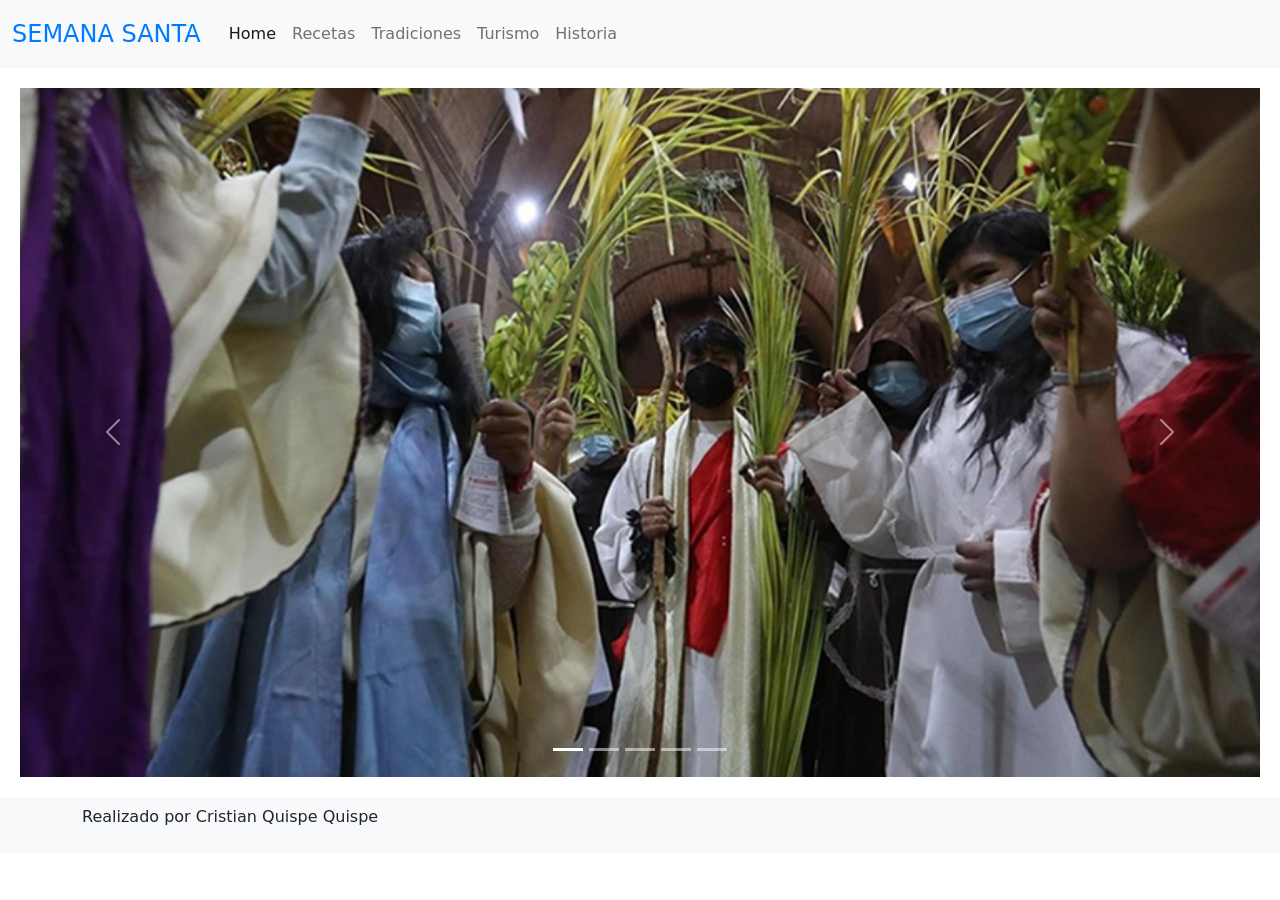
<file: index.html>
<!DOCTYPE html>
<html lang="en">

<head>
    <meta charset="UTF-8">
    <meta name="viewport" content="width=device-width, initial-scale=1.0">
    <link rel="stylesheet" href="css/bootstrap.min.css">
    <script type="module" src="js/bootstrap.bundle.min.js"></script>
    <link rel="stylesheet" href="estilos\estilos.css">
    <title>LA PAZ</title>
</head>

<body>
    <div class="Principal">
        <div class="cabecera">
            <!--menu -->
            <nav class="navbar navbar-expand-lg navbar-light bg-light">
                <div class="container-fluid">
                    <span class="navbar-text" style="font-size: 1.5rem; color: #007bff; margin-right: 20px;">
                        SEMANA SANTA
                    </span>
                    <button class="navbar-toggler" type="button" data-bs-toggle="collapse" data-bs-target="#navbarText"
                        aria-controls="navbarText" aria-expanded="false" aria-label="Toggle navigation">
                        <span class="navbar-toggler-icon"></span>
                    </button>
                    <div class="collapse navbar-collapse" id="navbarText">
                        <ul class="navbar-nav me-auto mb-2 mb-lg-0">
                            <li class="nav-item">
                                <a class="nav-link active" aria-current="page" href="./index.html">Home</a>
                            </li>
                            <li class="nav-item">
                                <a class="nav-link" href="./pags/Recetas.html">Recetas</a>
                            </li>
                            <li class="nav-item">
                                <a class="nav-link" href="./pags/Tradiciones.html">Tradiciones</a>
                            </li>
                            <li class="nav-item">
                                <a class="nav-link" href="./pags/Turismo.html">Turismo</a>
                            </li>
                            <li class="nav-item">
                                <a class="nav-link" href="./pags/Historia.html">Historia</a>
                            </li>
                        </ul>
                    </div>
                </div>
            </nav>
            <!--- menu-->
        </div>
        <div class="contenedor1 text-center">
            <!--carrusel-->
            <div id="carouselExampleIndicators" class="carousel slide" data-bs-ride="carousel">
                <div class="carousel-indicators">
                    <button type="button" data-bs-target="#carouselExampleIndicators" data-bs-slide-to="0"
                        class="active" aria-current="true" aria-label="Slide 1"></button>
                    <button type="button" data-bs-target="#carouselExampleIndicators" data-bs-slide-to="1"
                        aria-label="Slide 2"></button>
                    <button type="button" data-bs-target="#carouselExampleIndicators" data-bs-slide-to="2"
                        aria-label="Slide 3"></button>
                    <button type="button" data-bs-target="#carouselExampleIndicators" data-bs-slide-to="3"
                        aria-label="Slide 4"></button>
                    <button type="button" data-bs-target="#carouselExampleIndicators" data-bs-slide-to="4"
                        aria-label="Slide 5"></button>
                </div>
                <div class="carousel-inner">
                    <div class="carousel-item active">
                        <img src="img/img1.jpg" class="d-block w-100" alt="LA PAZ 1">
                    </div>
                    <div class="carousel-item">
                        <img src="img/img2.jpg" class="d-block w-100" alt="LA PAZ 2">
                    </div>
                    <div class="carousel-item">
                        <img src="img/img3.jpg" class="d-block w-100" alt="LA PAZ 3">
                    </div>
                    <div class="carousel-item">
                        <img src="img/img4.jpg" class="d-block w-100" alt="LA PAZ 4">
                    </div>
                    <div class="carousel-item">
                        <img src="img/img5.jpg" class="d-block w-100" alt="LA PAZ 5">
                    </div>
                </div>
                <button class="carousel-control-prev" type="button" data-bs-target="#carouselExampleIndicators"
                    data-bs-slide="prev">
                    <span class="carousel-control-prev-icon" aria-hidden="true"></span>
                    <span class="visually-hidden">Previous</span>
                </button>
                <button class="carousel-control-next" type="button" data-bs-target="#carouselExampleIndicators"
                    data-bs-slide="next">
                    <span class="carousel-control-next-icon" aria-hidden="true"></span>
                    <span class="visually-hidden">Next</span>
                </button>
            </div>
            <!--carrusel-->
        </div>
        <div>
            <!--pie de pagina-->
            <nav class="navbar navbar-expand-lg navbar-light bg-light">
                <div class="container-md text-center">
                    <p>Realizado por Cristian Quispe Quispe</p>
                </div>
            </nav>
            <!-- pie de pagina-->
        </div>
    </div>
</body>

</html>
</file>
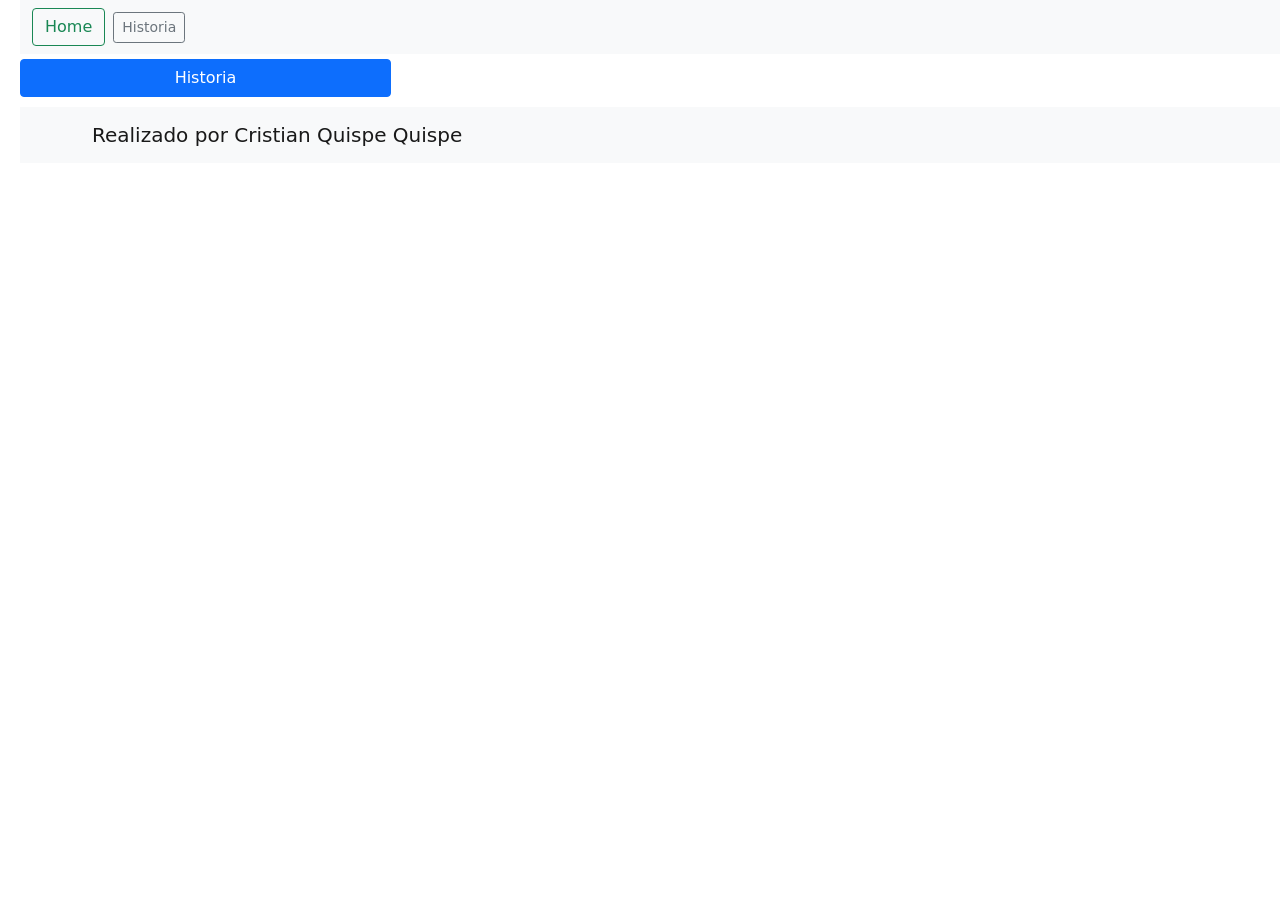
<file: pags/Historia.html>
<!DOCTYPE html>
<html lang="en">

<head>
    <meta charset="UTF-8">
    <meta name="viewport" content="width=device-width, initial-scale=1.0">
    <link rel="stylesheet" href="../css/bootstrap.min.css">
    <script type="module" src="../js/bootstrap.bundle.min.js"></script>
    <link rel="stylesheet" href="../estilos\estilos.css">
    <title>LA PAZ</title>
</head>

<body>
    <div class="contenedor">
        <div class="cabecera">
            <!--menu -->
            <nav class="navbar navbar-light bg-light">
                <form class="container-fluid justify-content-start">
                    <button class="btn btn-outline-success me-2" type="button"
                        onclick="location.href='../index.html'">Home</button>
                    <a class="btn btn-sm btn-outline-secondary" href="../pags/Historia.html">Historia</a>
                </form>
            </nav>
            <!--menu -->
        </div>
        <!----->
        <div class="modal fade" id="exampleModalToggle" aria-hidden="true" aria-labelledby="exampleModalToggleLabel"
            tabindex="-1">
            <div class="modal-dialog modal-dialog-centered">
                <div class="modal-content">
                    <div class="modal-header">
                        <h5 class="modal-title" id="exampleModalToggleLabel">Orígenes</h5>
                        <button type="button" class="btn-close" data-bs-dismiss="modal" aria-label="Close"></button>
                    </div>
                    <div class="modal-body">
                        La celebración de la Semana Santa comenzó como un medio para evangelizar a las poblaciones
                        nativas, utilizando rituales y festividades que resonaban con sus creencias. Las primeras
                        procesiones y ceremonias religiosas se llevaron a cabo en ciudades como Potosí y Sucre, donde la
                        influencia española era más fuerte. <br>
                        Evolución <br>
                        Con el tiempo, la Semana Santa se fue consolidando como una de las festividades religiosas más
                        importantes del país. Las tradiciones locales se incorporaron a las celebraciones, dando lugar a
                        una mezcla única de costumbres indígenas y católicas. Las alfombras de flores, por ejemplo, se
                        han convertido en una expresión artística que simboliza la devoción de las comunidades.
                    </div>
                    <div class="modal-footer">
                        <button class="btn btn-primary" data-bs-target="#exampleModalToggle2" data-bs-toggle="modal"
                            data-bs-dismiss="modal">Actualidad</button>
                    </div>
                </div>
            </div>
        </div>
        <div class="modal fade" id="exampleModalToggle2" aria-hidden="true" aria-labelledby="exampleModalToggleLabel2"
            tabindex="-1">
            <div class="modal-dialog modal-dialog-centered">
                <div class="modal-content">
                    <div class="modal-header">
                        <h5 class="modal-title" id="exampleModalToggleLabel2">Actualidad</h5>
                        <button type="button" class="btn-close" data-bs-dismiss="modal" aria-label="Close"></button>
                    </div>
                    <div class="modal-body">
                        En la actualidad, la Semana Santa en Bolivia es un evento que atrae tanto a locales como a
                        turistas. Las procesiones son más elaboradas y se han convertido en un espectáculo cultural, con
                        una fuerte participación de la comunidad. Cada región del país celebra de manera distinta,
                        reflejando la diversidad cultural de Bolivia.
                        <img src="../img/modificar7.jpg" class="img-fluid" alt="Descripción de la imagen">
                    </div>
                    <div class="modal-footer">
                        <button class="btn btn-primary" data-bs-target="#exampleModalToggle" data-bs-toggle="modal"
                            data-bs-dismiss="modal">Origen</button>
                    </div>
                </div>
            </div>
        </div>
        <a class="btn btn-primary" data-bs-toggle="modal" href="#exampleModalToggle" role="button">Historia</a>
        <!----->
        <div class="pie">
            <!--pie de pagina-->
            <nav class="navbar navbar-expand-lg navbar-light bg-light">
                <div class="container-md">
                    <a class="navbar-brand" href="#">Realizado por Cristian Quispe Quispe</a>
                </div>
            </nav>
        </div>
    </div>
</body>

</html>
</file>
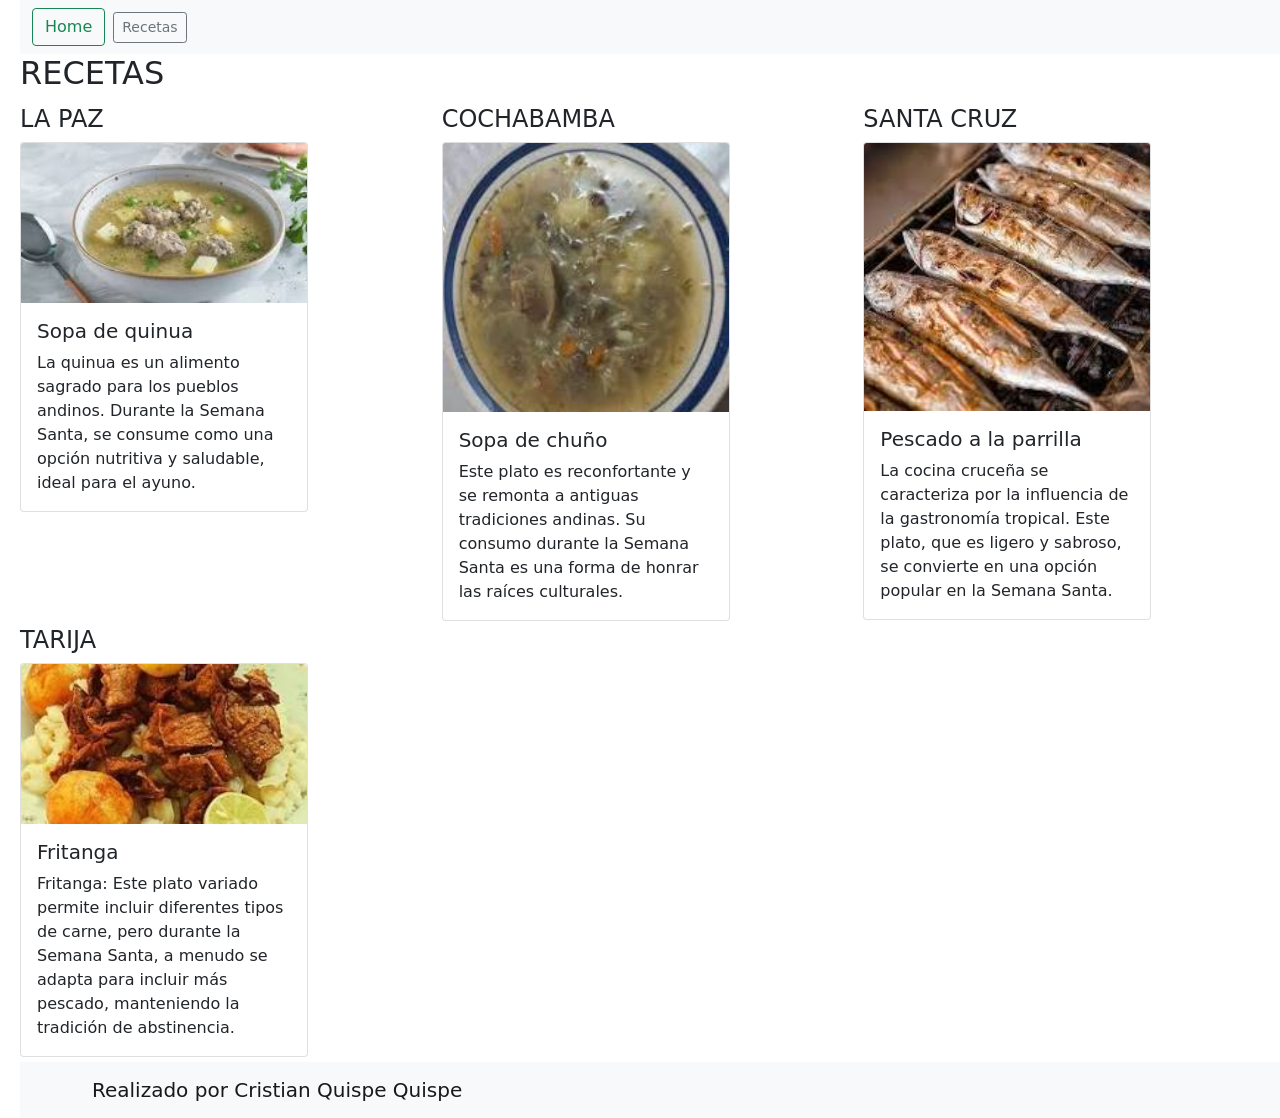
<file: pags/Recetas.html>
<!DOCTYPE html>
<html lang="en">

<head>
    <meta charset="UTF-8">
    <meta name="viewport" content="width=device-width, initial-scale=1.0">
    <link rel="stylesheet" href="../css/bootstrap.min.css">
    <script type="module" src="../js/bootstrap.bundle.min.js"></script>
    <link rel="stylesheet" href="../estilos\estilos.css">
    <title>LA PAZ</title>
</head>

<body>
    <div class="contenedor">
        <div class="cabecera">
            <!--menu -->
            <nav class="navbar navbar-light bg-light">
                <form class="container-fluid justify-content-start">
                    <button class="btn btn-outline-success me-2" type="button"
                        onclick="location.href='../index.html'">Home</button>
                    <a class="btn btn-sm btn-outline-secondary" href="../pags/Recetas.html">Recetas</a>
                </form>
            </nav>
            <h2>RECETAS</h2>
            <!--menu -->
        </div>
        <div class="cont1">
            <h4>LA PAZ</h4>
            <div class="card" style="width: 18rem;">
                <img src="../img/plato1.jpg" class="card-img-top" alt="plato1">
                <div class="card-body">
                    <h5 class="card-title">Sopa de quinua</h5>
                    <p class="card-text">La quinua es un alimento sagrado para los pueblos andinos.
                        Durante la Semana Santa, se consume como una opción nutritiva y saludable, ideal para el ayuno.
                    </p>
                </div>
            </div>

        </div>
        <div class="cont2">
            <h4>COCHABAMBA</h4>
            <div class="card" style="width: 18rem;">
                <img src="../img/plato2.jpg" class="card-img-top" alt="plato1">
                <div class="card-body">
                    <h5 class="card-title">Sopa de chuño</h5>
                    <p class="card-text">Este plato es reconfortante y se remonta a antiguas tradiciones
                        andinas. Su consumo durante la Semana Santa es una forma de honrar las raíces culturales.</p>
                </div>
            </div>
        </div>
        <div class="cont3">
            <h4>SANTA CRUZ</h4>
            <div class="card" style="width: 18rem;">
                <img src="../img/palto3.jpg" class="card-img-top" alt="plato1">
                <div class="card-body">
                    <h5 class="card-title">Pescado a la parrilla</h5>
                    <p class="card-text">La cocina cruceña se caracteriza por la influencia de la
                        gastronomía tropical. Este plato, que es ligero y sabroso, se convierte en una opción popular en
                        la Semana Santa.</p>
                </div>
            </div>
        </div>
        <div class="cont4">
            <h4>TARIJA</h4>
            <div class="card" style="width: 18rem;">
                <img src="../img/plato4.jpg" class="card-img-top" alt="plato1">
                <div class="card-body">
                    <h5 class="card-title">Fritanga</h5>
                    <p class="card-text">Fritanga: Este plato variado permite incluir diferentes tipos de carne, pero
                        durante la Semana Santa, a menudo se adapta para incluir más pescado, manteniendo la tradición
                        de abstinencia.</p>
                </div>
            </div>
        </div>
        <div class="pie">
            <!--pie de pagina-->
            <nav class="navbar navbar-expand-lg navbar-light bg-light">
                <div class="container-md">
                    <a class="navbar-brand" href="#">Realizado por Cristian Quispe Quispe</a>
                </div>
            </nav>
        </div>
    </div>
</body>

</html>
</file>
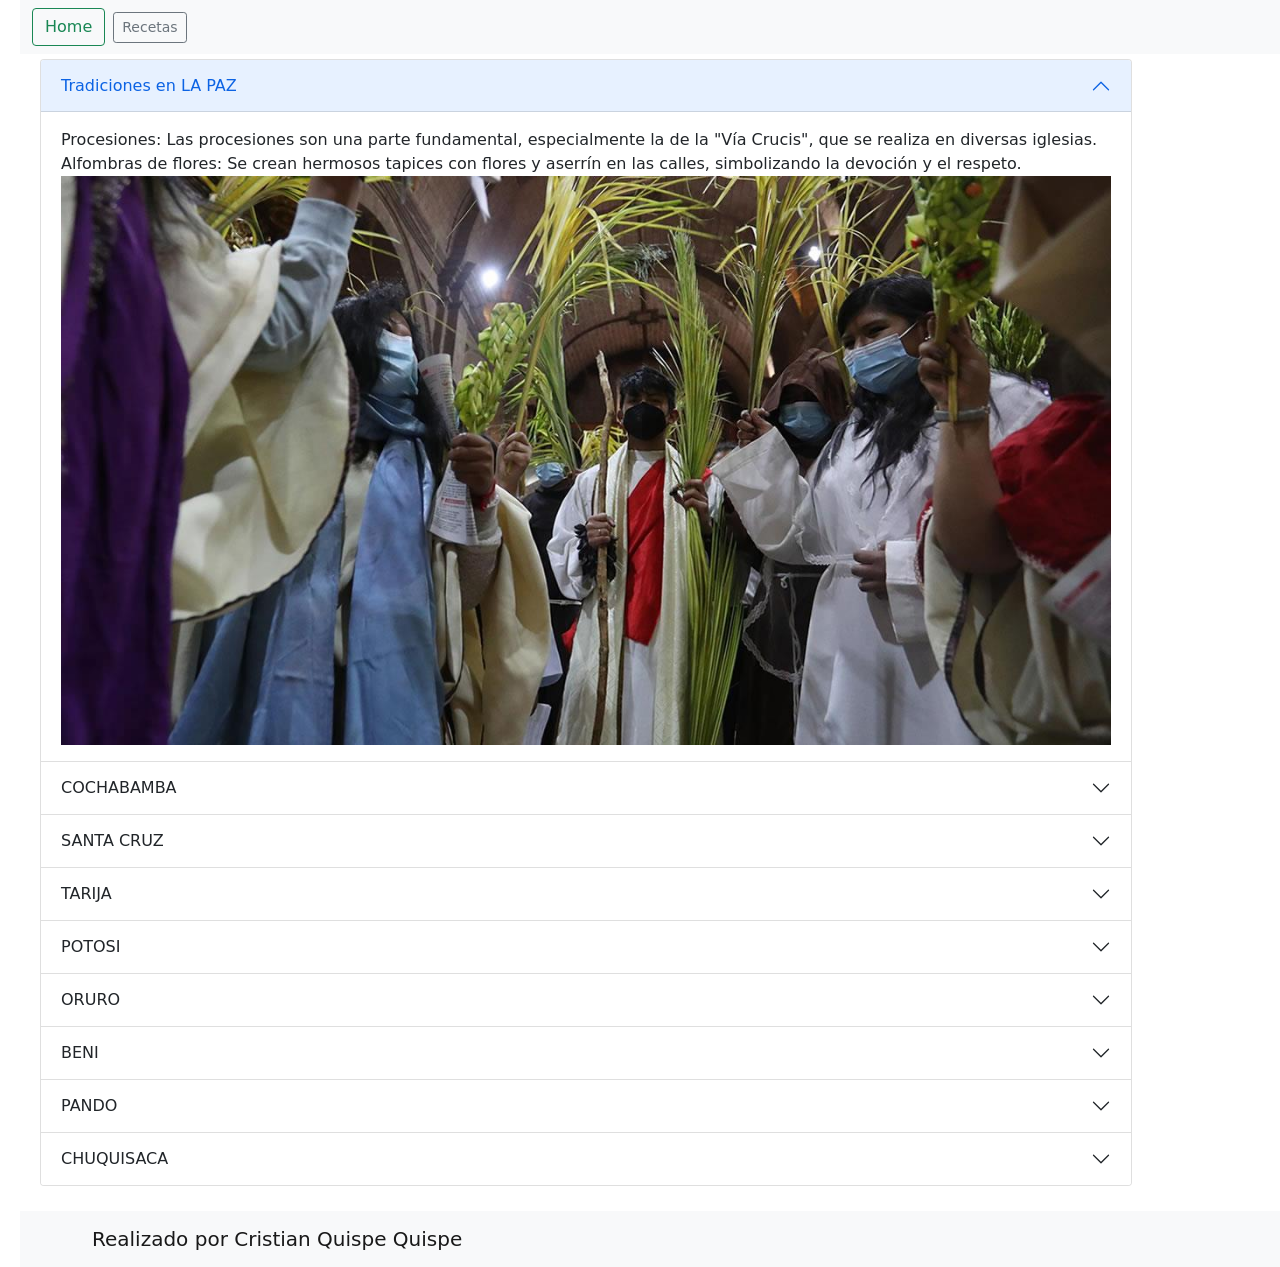
<file: pags/Tradiciones.html>
<!DOCTYPE html>
<html lang="en">

<head>
    <meta charset="UTF-8">
    <meta name="viewport" content="width=device-width, initial-scale=1.0">
    <link rel="stylesheet" href="../css/bootstrap.min.css">
    <script type="module" src="../js/bootstrap.bundle.min.js"></script>
    <link rel="stylesheet" href="../estilos\estilos.css">
    <title>LA PAZ</title>
</head>

<body>
    <div class="contenedor">
        <div class="cabecera">
            <!--menu -->
            <nav class="navbar navbar-light bg-light">
                <form class="container-fluid justify-content-start">
                    <button class="btn btn-outline-success me-2" type="button"
                        onclick="location.href='../index.html'">Home</button>
                    <a class="btn btn-sm btn-outline-secondary" href="../pags/Tradiciones.html">Recetas</a>
                </form>
            </nav>
            <!--menu -->
        </div>
        <div class="contenedor2">
            <div class="contenedor">
                <!-- acordion-->
                <div class="accordion" id="accordionPanelsStayOpenExample">
                    <div class="accordion-item">
                        <h2 class="accordion-header" id="panelsStayOpen-headingOne">
                            <button class="accordion-button" type="button" data-bs-toggle="collapse"
                                data-bs-target="#panelsStayOpen-collapseOne" aria-expanded="true"
                                aria-controls="panelsStayOpen-collapseOne">
                                Tradiciones en LA PAZ
                            </button>
                        </h2>
                        <div id="panelsStayOpen-collapseOne" class="accordion-collapse collapse show"
                            aria-labelledby="panelsStayOpen-headingOne">
                            <div class="accordion-body">
                                Procesiones: Las procesiones son una parte fundamental, especialmente la de la "Vía
                                Crucis",
                                que se realiza en diversas iglesias. <br>
                                Alfombras de flores: Se crean hermosos tapices con flores y aserrín en las calles,
                                simbolizando la devoción y el respeto. <br>
                                <img src="../img/modificar1.jpg" class="img-fluid" alt="Descripción de la imagen">
                            </div>
                        </div>
                    </div>
                    <div class="accordion-item">
                        <h2 class="accordion-header" id="panelsStayOpen-headingTwo">
                            <button class="accordion-button collapsed" type="button" data-bs-toggle="collapse"
                                data-bs-target="#panelsStayOpen-collapseTwo" aria-expanded="false"
                                aria-controls="panelsStayOpen-collapseTwo">
                                COCHABAMBA
                            </button>
                        </h2>
                        <div id="panelsStayOpen-collapseTwo" class="accordion-collapse collapse"
                            aria-labelledby="panelsStayOpen-headingTwo">
                            <div class="accordion-body">
                                Peregrinaciones: Muchos devotos realizan peregrinaciones a la Virgen de la Candelaria en
                                la
                                localidad de La Cancha. <br>
                                Misas y Vía Crucis: Se celebran con gran fervor, con la participación activa de la
                                comunidad. <br>
                                <img src="../img/modificar3.jpg" class="img-fluid" alt="Descripción de la imagen">
                            </div>
                        </div>
                    </div>
                    <div class="accordion-item">
                        <h2 class="accordion-header" id="panelsStayOpen-headingThree">
                            <button class="accordion-button collapsed" type="button" data-bs-toggle="collapse"
                                data-bs-target="#panelsStayOpen-collapseThree" aria-expanded="false"
                                aria-controls="panelsStayOpen-collapseThree">
                                SANTA CRUZ
                            </button>
                        </h2>
                        <div id="panelsStayOpen-collapseThree" class="accordion-collapse collapse"
                            aria-labelledby="panelsStayOpen-headingThree">
                            <div class="accordion-body">
                                Tradición del Jueves Santo: Se lleva a cabo la ceremonia del "Lavado de pies",
                                simbolizando
                                la humildad de Jesús. <br>
                                Sábado de Gloria: Se realiza la bendición del fuego nuevo y la preparación del <br>
                                "Sábado de
                                Gloria", donde se celebra la Resurrección. <br>
                                <img src="../img/modificar5.jpg" class="img-fluid" alt="Descripción de la imagen">
                            </div>
                        </div>
                    </div>
                    <div class="accordion-item">
                        <h2 class="accordion-header" id="panelsStayOpen-headingFour">
                            <button class="accordion-button collapsed" type="button" data-bs-toggle="collapse"
                                data-bs-target="#panelsStayOpen-collapseFour" aria-expanded="false"
                                aria-controls="panelsStayOpen-collapseFour">
                                TARIJA
                            </button>
                        </h2>
                        <div id="panelsStayOpen-collapseFour" class="accordion-collapse collapse"
                            aria-labelledby="panelsStayOpen-headingFour">
                            <div class="accordion-body">
                                Fuego Nuevo: En el Sábado Santo, se enciende el fuego nuevo en las iglesias,
                                simbolizando la
                                resurrección de Cristo. <br>
                                Misachico: Un rito ancestral donde se coloca comida y bebida en ofrenda, representando
                                la
                                unión familiar y la gratitud.
                            </div>
                        </div>
                    </div>
                    <div class="accordion-item">
                        <h2 class="accordion-header" id="panelsStayOpen-headingFive">
                            <button class="accordion-button collapsed" type="button" data-bs-toggle="collapse"
                                data-bs-target="#panelsStayOpen-collapseFive" aria-expanded="false"
                                aria-controls="panelsStayOpen-collapseFive">
                                POTOSI
                            </button>
                        </h2>
                        <div id="panelsStayOpen-collapseFive" class="accordion-collapse collapse"
                            aria-labelledby="panelsStayOpen-headingFive">
                            <div class="accordion-body">
                                La Pasión de Cristo: Se realizan representaciones teatrales de la Pasión, especialmente
                                en
                                la ciudad de Potosí. <br>
                                Cruz de Mayo: En algunas comunidades, se erigen cruces decoradas, simbolizando la
                                esperanza
                                y la fe.
                            </div>
                        </div>
                    </div>
                    <div class="accordion-item">
                        <h2 class="accordion-header" id="panelsStayOpen-headingSix">
                            <button class="accordion-button collapsed" type="button" data-bs-toggle="collapse"
                                data-bs-target="#panelsStayOpen-collapseSix" aria-expanded="false"
                                aria-controls="panelsStayOpen-collapseSix">
                                ORURO
                            </button>
                        </h2>
                        <div id="panelsStayOpen-collapseSix" class="accordion-collapse collapse"
                            aria-labelledby="panelsStayOpen-headingSix">
                            <div class="accordion-body">
                                Festival de la Virgen del Socavón: Aunque no es exclusivamente de Semana Santa, coincide
                                con
                                <br> esta época y atrae a muchos peregrinos. <br>
                                Misas y Reflexión: Las celebraciones incluyen misas y actividades religiosas que
                                fomentan la
                                reflexión y la penitencia.
                            </div>
                        </div>
                    </div>
                    <div class="accordion-item">
                        <h2 class="accordion-header" id="panelsStayOpen-headingSeven">
                            <button class="accordion-button collapsed" type="button" data-bs-toggle="collapse"
                                data-bs-target="#panelsStayOpen-collapseSeven" aria-expanded="false"
                                aria-controls="panelsStayOpen-collapseSeven">
                                BENI
                            </button>
                        </h2>
                        <div id="panelsStayOpen-collapseSeven" class="accordion-collapse collapse"
                            aria-labelledby="panelsStayOpen-headingSeven">
                            <div class="accordion-body">
                                Tradición del Pescado: Se consume pescado como símbolo de abstinencia. Las familias se
                                reúnen para compartir comidas. <br>
                                Misas y Procesiones: Las comunidades se unen en celebraciones religiosas, con énfasis en
                                la
                                espiritualidad.
                            </div>
                        </div>
                    </div>
                    <div class="accordion-item">
                        <h2 class="accordion-header" id="panelsStayOpen-headingEight">
                            <button class="accordion-button collapsed" type="button" data-bs-toggle="collapse"
                                data-bs-target="#panelsStayOpen-collapseEight" aria-expanded="false"
                                aria-controls="panelsStayOpen-collapseEight">
                                PANDO
                            </button>
                        </h2>
                        <div id="panelsStayOpen-collapseEight" class="accordion-collapse collapse"
                            aria-labelledby="panelsStayOpen-headingEight">
                            <div class="accordion-body">
                                Celebraciones Simples: Las tradiciones son más sencillas, enfocándose en la misa y
                                actividades comunitarias. <br>
                                Comida Familiar: Se enfatiza el compartir en familia, con platos típicos de la región.
                            </div>
                        </div>
                    </div>
                    <div class="accordion-item">
                        <h2 class="accordion-header" id="panelsStayOpen-headingNine">
                            <button class="accordion-button collapsed" type="button" data-bs-toggle="collapse"
                                data-bs-target="#panelsStayOpen-collapseNine" aria-expanded="false"
                                aria-controls="panelsStayOpen-collapseNine">
                                CHUQUISACA
                            </button>
                        </h2>
                        <div id="panelsStayOpen-collapseNine" class="accordion-collapse collapse"
                            aria-labelledby="panelsStayOpen-headingNine">
                            <div class="accordion-body">
                                Semana Santa en Sucre: Se realizan procesiones y la "Vía Crucis" en el centro histórico
                                de
                                Sucre, con gran participación popular. <br>
                                Cantos Tradicionales: Se entonan cantos y oraciones que reflejan la devoción de la
                                comunidad.
                            </div>
                        </div>
                    </div>
                </div>
                <!---acordion-->
            </div>
        </div>
        <div class="pie">
            <!--pie de pagina-->
            <nav class="navbar navbar-expand-lg navbar-light bg-light">
                <div class="container-md">
                    <a class="navbar-brand" href="#">Realizado por Cristian Quispe Quispe</a>
                </div>
            </nav>
        </div>
    </div>
</body>

</html>
</file>
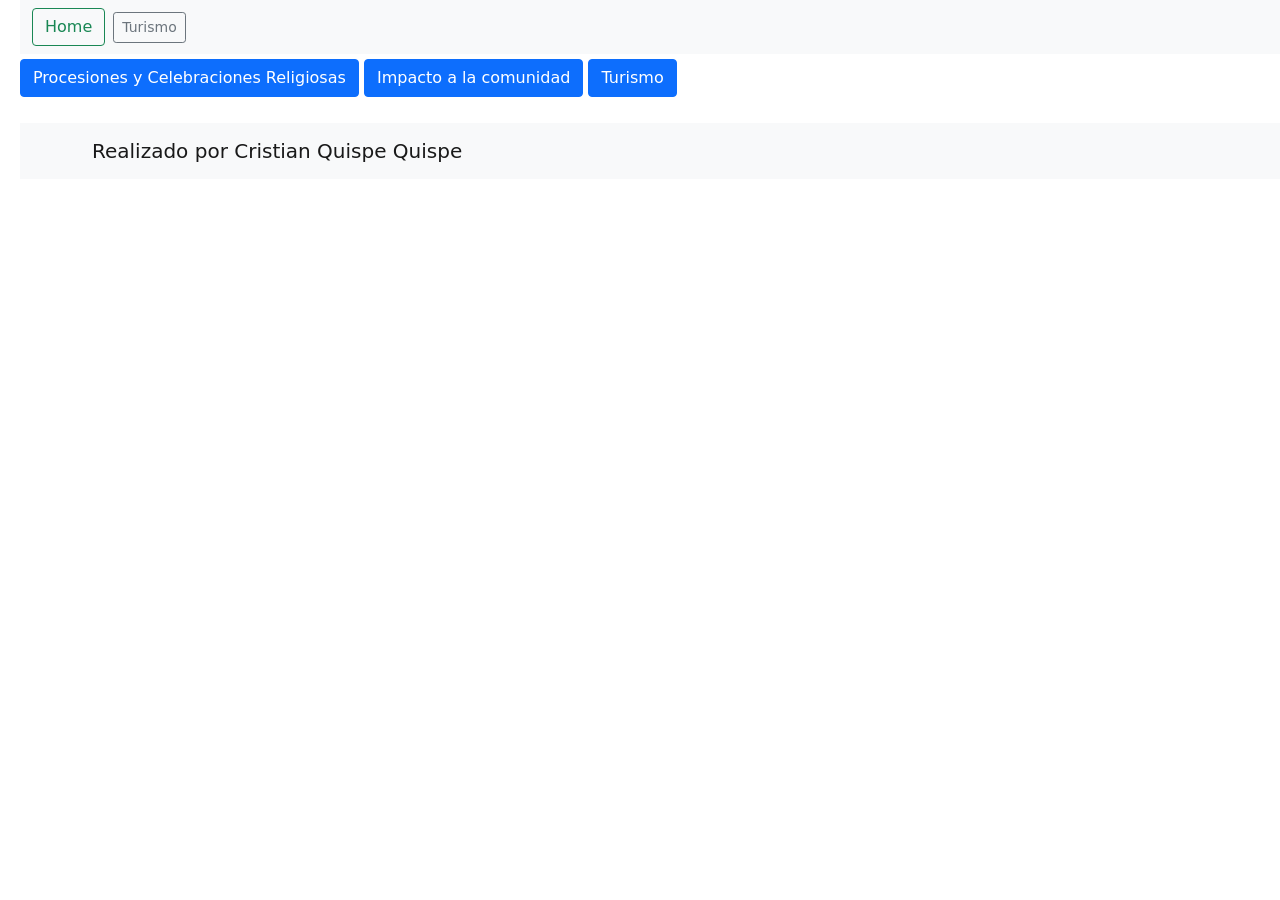
<file: pags/Turismo.html>
<!DOCTYPE html>
<html lang="en">

<head>
    <meta charset="UTF-8">
    <meta name="viewport" content="width=device-width, initial-scale=1.0">
    <link rel="stylesheet" href="../css/bootstrap.min.css">
    <script type="module" src="../js/bootstrap.bundle.min.js"></script>
    <link rel="stylesheet" href="../estilos\estilos.css">
    <title>LA PAZ</title>
</head>

<body>
    <div class="contenedor">
        <div class="cabecera">
            <!--menu -->
            <nav class="navbar navbar-light bg-light">
                <form class="container-fluid justify-content-start">
                    <button class="btn btn-outline-success me-2" type="button"
                        onclick="location.href='../index.html'">Home</button>
                    <a class="btn btn-sm btn-outline-secondary" href="../pags/Turismo.html">Turismo</a>
                </form>
            </nav>
            <!--menu -->
        </div>
        <!----->
        <div>
            <p>
                <a class="btn btn-primary" data-bs-toggle="collapse" href="#multiCollapseExample1" role="button"
                    aria-expanded="false" aria-controls="multiCollapseExample1">Procesiones y Celebraciones
                    Religiosas</a>
                <button class="btn btn-primary" type="button" data-bs-toggle="collapse"
                    data-bs-target="#multiCollapseExample2" aria-expanded="false"
                    aria-controls="multiCollapseExample2">Impacto a la comunidad</button>
                <button class="btn btn-primary" type="button" data-bs-toggle="collapse" data-bs-target=".multi-collapse"
                    aria-expanded="false" aria-controls="multiCollapseExample1 multiCollapseExample2">Turismo</button>
            </p>
            <div class="row">
                <div class="col">
                    <div class="collapse multi-collapse" id="multiCollapseExample1">
                        <div class="card card-body">
                            Las ciudades bolivianas, especialmente La Paz, Sucre y Cochabamba, organizan elaboradas
                            procesiones que atraen a miles de fieles y turistas. En La Paz, la "Vía Crucis" es una de
                            las más emblemáticas, donde los participantes recorren las calles portando cruces y velas.
                            En Sucre, la ciudad capital, las procesiones son igualmente significativas, con un enfoque
                            en la devoción y la espiritualidad.
                            <img src="../img/modificar6.jpg" class="img-fluid" alt="Descripción de la imagen">
                        </div>
                    </div>
                </div>
                <div class="col">
                    <div class="collapse multi-collapse" id="multiCollapseExample2">
                        <div class="card card-body">
                            El turismo durante la Semana Santa tiene un impacto positivo en las comunidades locales, ya
                            que genera ingresos y fomenta la preservación de tradiciones. Las familias bolivianas abren
                            sus puertas a los visitantes, compartiendo su cultura y hospitalidad, lo que enriquece la
                            experiencia de los turistas.
                            <img src="../img/modificar5.jpg" class="img-fluid" alt="Descripción de la imagen">
                        </div>
                    </div>
                </div>
            </div>
        </div>
        <!----->
        <div class="pie">
            <!--pie de pagina-->
            <nav class="navbar navbar-expand-lg navbar-light bg-light">
                <div class="container-md">
                    <a class="navbar-brand" href="#">Realizado por Cristian Quispe Quispe</a>
                </div>
            </nav>
        </div>
    </div>
</body>

</html>
</file>
